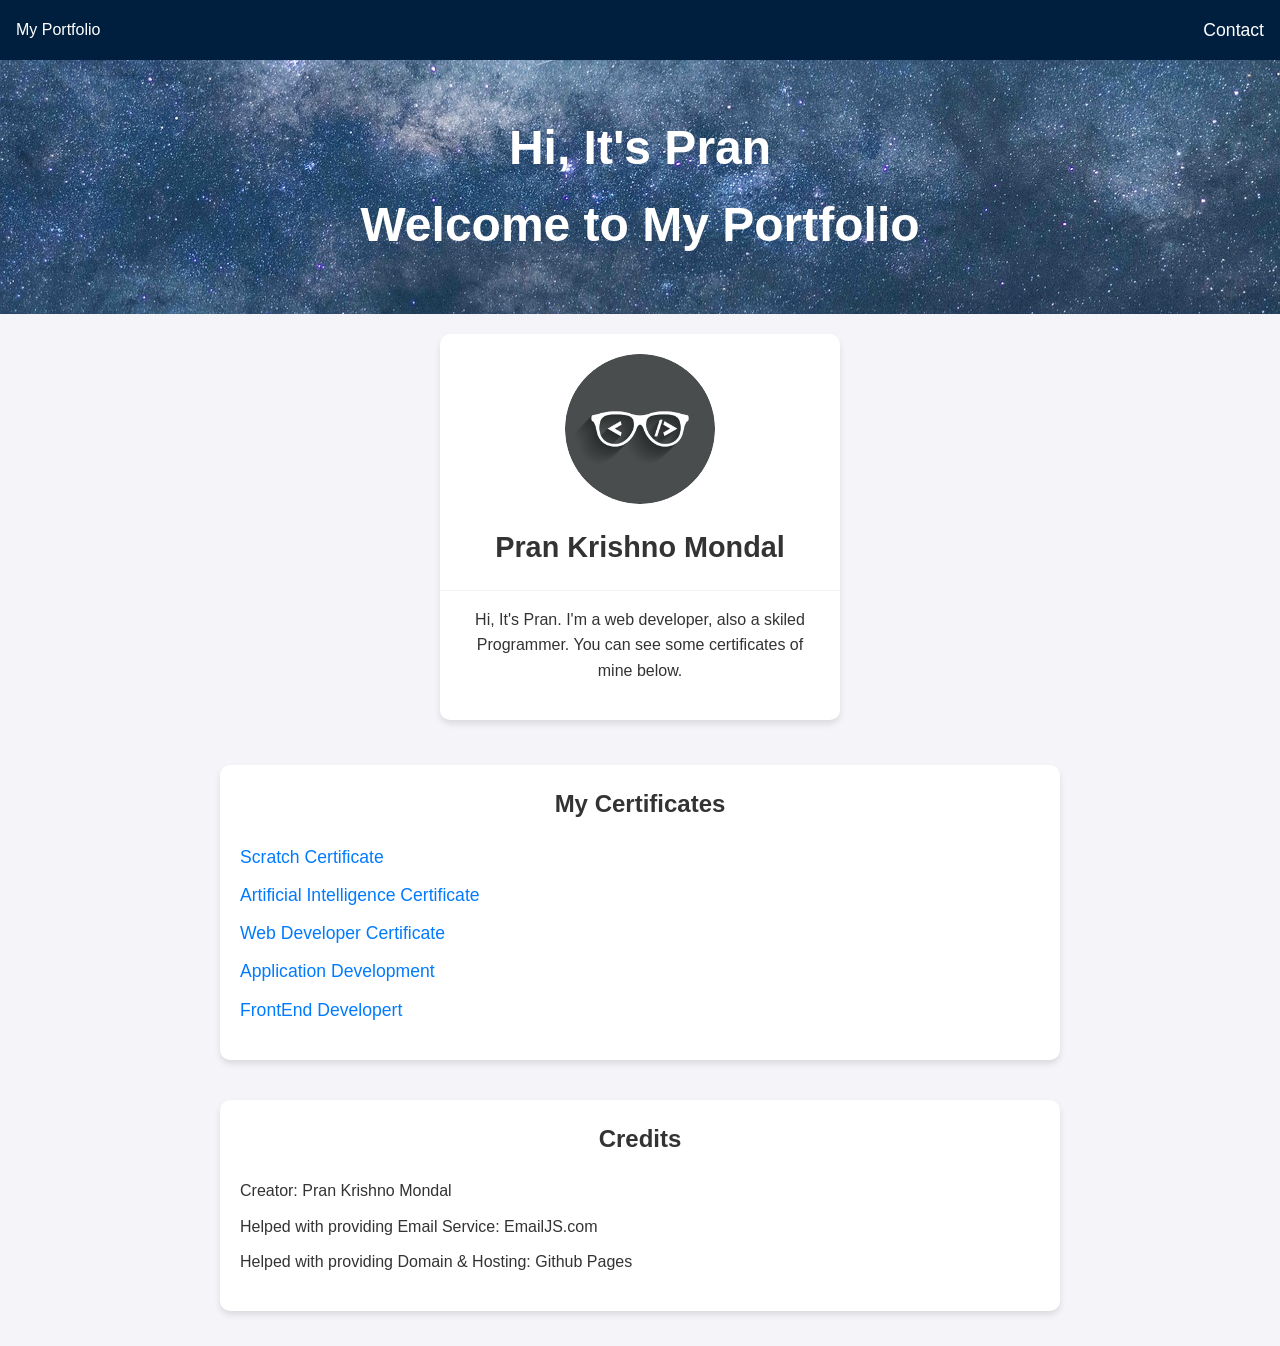
<file: index.html>
<!DOCTYPE html>
<html lang="en">
<head>
    <meta charset="UTF-8">
    <meta name="viewport" content="width=device-width, initial-scale=1.0">
    <link rel="stylesheet" href="style.css">
    <title>Pran'S Portfolio</title>
    <style>


    </style>
</head>
<body>
    <nav>
        <div class="logo">My Portfolio</div>
        <ul>
 
            <li><a href="contact.html">Contact</a></li>
        </ul>
    </nav>

    <header>
        <h1>Hi, It's Pran<br>Welcome to My Portfolio</br></h1>
    </header>

    <section class="profile-card">
        <img src="pran_s profile picture.jpg" alt="Profile Picture">
        <h3>Pran Krishno Mondal</h3>
        <p>Hi, It's Pran. I'm a web developer, also a skiled Programmer. You can see some certificates of mine below.</p>
    </section>

    <section class="certificates">
        <h2>My Certificates</h2>
        <ul>
            <li><a href="Scratch Developer Certificate.pdf" target="_blank">Scratch Certificate</a></li>
            <li><a href="AI Programmer Certificate.pdf" target="_blank">Artificial Intelligence Certificate</a></li>
            <li><a href="Web Developer Certificate.pdf" target="_blank">Web Developer Certificate</a></li>
            <li><a href="Basic Android Application Developer Certificate.pdf" target="_blank">Application Development</a></li>
            <li><a href="Frontend Developer Certificate.pdf" target="_blank">FrontEnd Developert</a></li>
        </ul>
        </ul>
    </section>

    <section class="Credits">
        <h2>Credits</h2>
        <ul>
            <li>Creator: Pran Krishno Mondal</li>
            <li>Helped with providing Email Service: EmailJS.com</li>
            <li>Helped with providing Domain & Hosting: Github Pages</li>

        </ul>
    </section>






</body>
</html>
</file>
<file: style.css>
body {
    margin: 0;
    font-family: 'Arial', sans-serif;
    background-color: #f4f4f9;
    color: #333;
    line-height: 1.6;
}

h1, h2, h3 {
    margin: 0;
    padding: 0;
}

a {
    text-decoration: none;
    color: #007bff;
}

a:hover {
    color: #0056b3;
}


nav {
    background: #001f3f; 
    color: #fff;
    padding: 1rem;
    display: flex;
    justify-content: space-between;
    align-items: center;
}

nav ul {
    list-style: none;
    display: flex;
    margin: 0;
    padding: 0;
}

nav ul li {
    margin-left: 20px;
}

nav ul li a {
    color: #fff;
    font-size: 1.1rem;
    transition: color 0.3s;
}

nav ul li a:hover {
    color: #00bcd4;
}

header {
    background: url('Protfoilo BG.jpg') no-repeat center center/cover;
    color: white;
    text-align: center;
    padding: 50px 20px;
}

header h1 {
    font-size: 3rem;
    animation: fadeInDown 1.5s;
}

header p {
    font-size: 1.2rem;
}

@keyframes fadeInDown {
    from {
        opacity: 0;
        transform: translateY(-50px);
    }
    to {
        opacity: 1;
        transform: translateY(0);
    }
}

.profile-card {
    background: #fff;
    border-radius: 10px;
    box-shadow: 0 4px 6px rgba(0, 0, 0, 0.1);
    margin: 20px auto;
    max-width: 400px;
    overflow: hidden;
    text-align: center;
    transition: transform 0.3s, box-shadow 0.3s;
}

.profile-card:hover {
    transform: scale(1.05);
    box-shadow: 0 8px 12px rgba(0, 0, 0, 0.2);
}

.profile-card img {
    width: 150px;
    height: 150px;
    border-radius: 50%;
    object-fit: cover;
    margin: 20px auto 0;
    display: block;
}

.profile-card h3 {
    padding: 20px;
    font-size: 1.8rem;
    border-bottom: 1px solid #f4f4f4;
}

.profile-card p {
    padding: 0 20px 20px;
    font-size: 1rem;
}

.profile-card .social-links {
    padding: 10px 0;
}

.profile-card .social-links a {
    margin: 0 10px;
    font-size: 1.5rem;
    color: #007bff;
    transition: color 0.3s;
}

.profile-card .social-links a:hover {
    color: #0056b3;
}

.profile-card .social-links a i {
    font-size: 1.5rem;
}

.certificates {
    max-width: 800px;
    margin: 40px auto;
    padding: 20px;
    background: #fff;
    border-radius: 10px;
    box-shadow: 0 4px 6px rgba(0, 0, 0, 0.1);
}

.certificates:hover{
    transform: translateY(-5px);   
    transition: transform 0.3s ease;

}

.certificates:not(:hover){
    transform: translateY(5px);   
    transition: transform 0.3s ease;
}



.certificates h2 {
    text-align: center;
    margin-bottom: 20px;
}

.certificates ul {
    list-style: none;
    padding: 0;
}

.certificates ul li {
    margin: 10px 0;
}

.certificates ul li a {
    color: #007bff;
    font-size: 1.1rem;
    transition: color 0.3s;
}

.certificates ul li a:hover {
    color: #0056b3;
}

.Credits {
    max-width: 800px;
    margin: 40px auto;
    padding: 20px;
    background: #fff;
    border-radius: 10px;
    box-shadow: 0 4px 6px rgba(0, 0, 0, 0.1);
}

.Credits:hover{
    transform: translateY(-5px);   
    transition: transform 0.3s ease;

}

.Credits:not(:hover){
    transform: translateY(5px);   
    transition: transform 0.3s ease;
}

.Credits h2 {
    text-align: center;
    margin-bottom: 20px;
}

.Credits ul {
    list-style: none;
    padding: 0;
}

.Credits ul li {
    margin: 10px 0;
}

.Credits ul li a {
    color: #007bff;
    font-size: 1.1rem;
    transition: color 0.3s;
}
</file>
